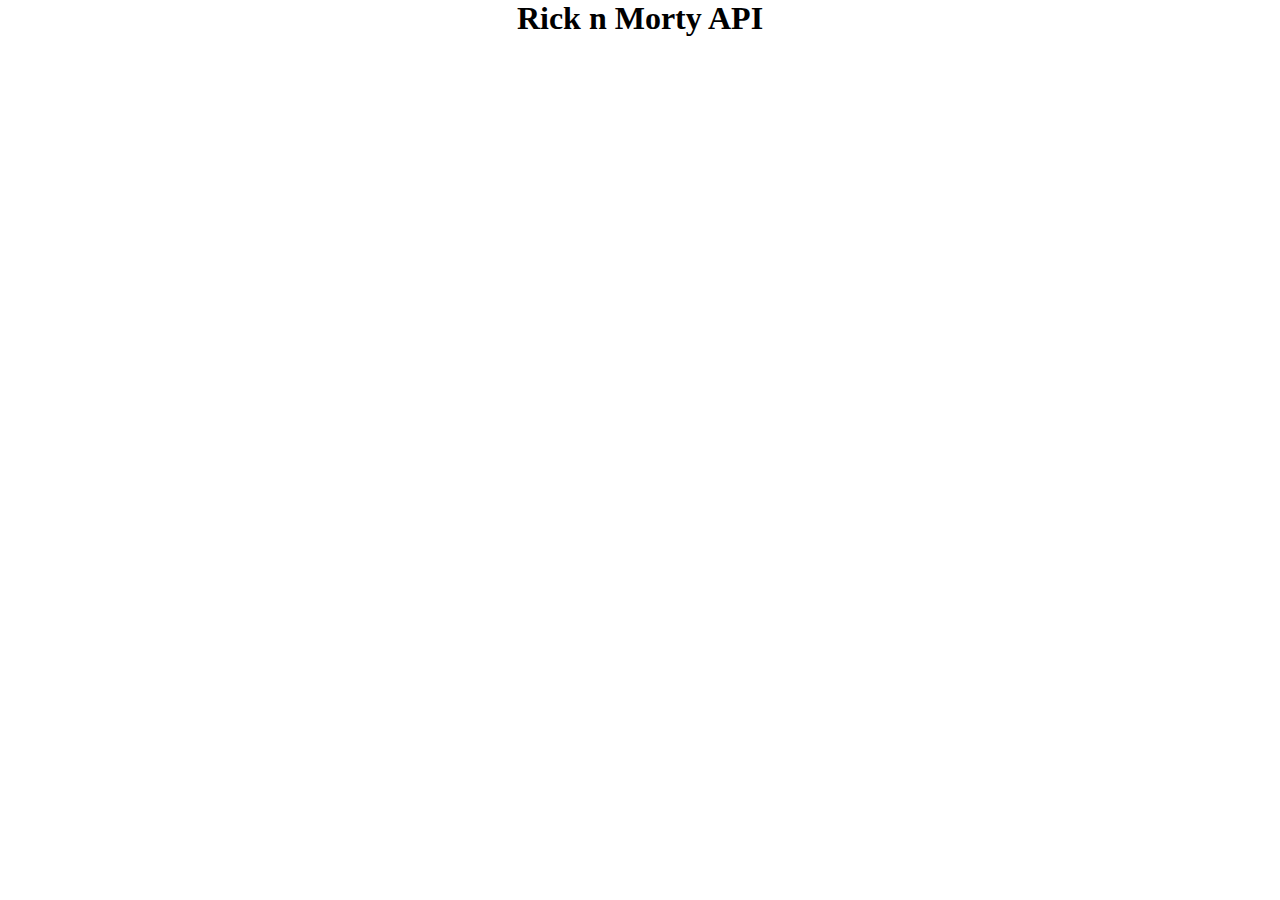
<file: api.html>
<!DOCTYPE html>
<html lang="en">
<head>
    <meta charset="UTF-8">
    <meta name="viewport" content="width=device-width, initial-scale=1.0">
    <link rel="stylesheet" href="api.css">
    <title>Document</title>
</head>
<body>
    <h1 class="title"> Rick n Morty API</h1>
    <div class="container"></div>
    <script src="api.js"></script>
</body>
</html>
</file>
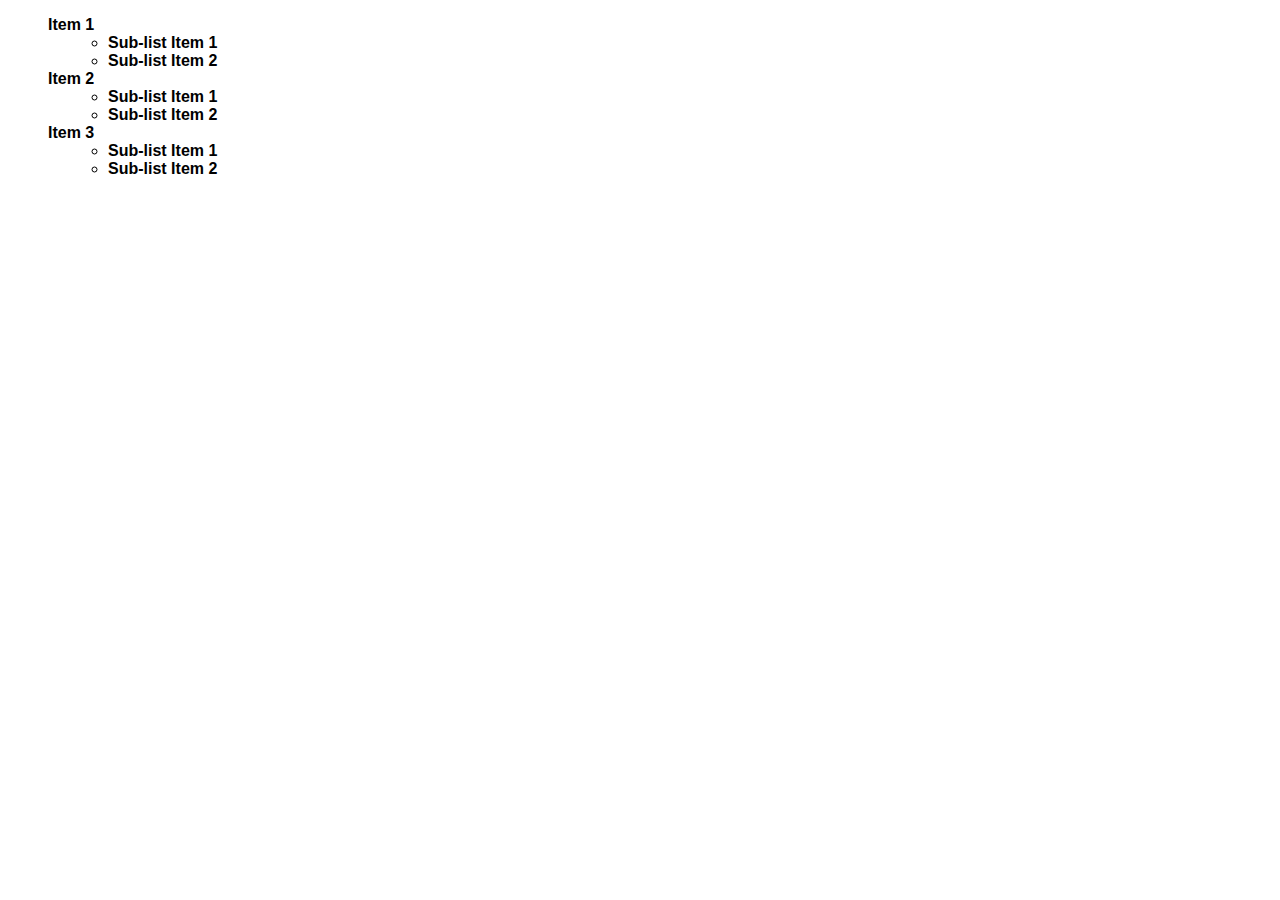
<file: index2-3.html>
<!DOCTYPE html>
<html lang="en">
<head>
    <meta charset="UTF-8">
    <meta name="viewport" content="width=device-width, initial-scale=1.0">
    <link rel="stylesheet" href="index2-3.css">
    <title>Document</title>
</head>
<body>
    <ul id="parent-list" class="expandable-list">
        <li>
            <div class="list-title">Item 1
            <ul class="sub-list">
                <li> Sub-list Item 1</li>
                <li> Sub-list Item 2</li>
            </ul>
        </div>
        </li>

        <li>
            <div class="list-title">Item 2
            <ul class="sub-list">
                <li> Sub-list Item 1</li>
                <li> Sub-list Item 2</li>
            </ul>
        </div>
        </li>

        <li>
            <div class="list-title">Item 3
            <ul class="sub-list">
                <li> Sub-list Item 1</li>
                <li> Sub-list Item 2</li>
            </ul>
        </div>
        </li>
    </ul>



    <script src="challenge2-3.js"></script>
</body>
</html>
</file>
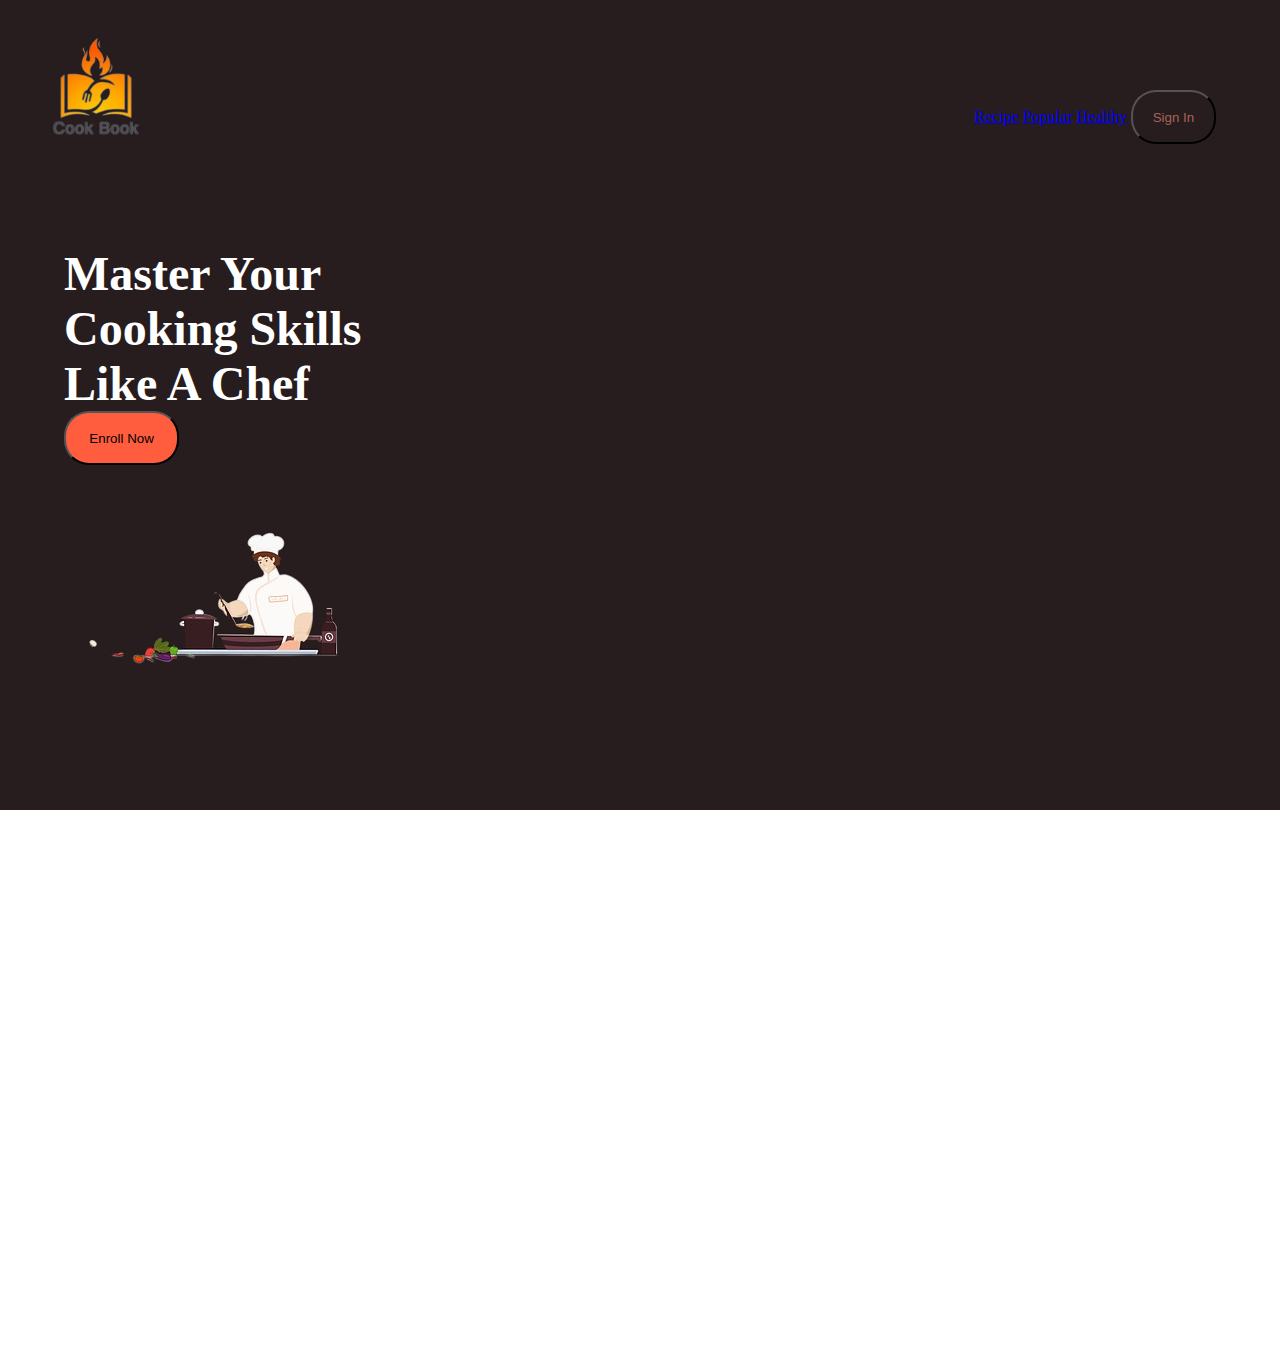
<file: recipe.html>
<!DOCTYPE html>
<html lang="en">
<head>
    <meta charset="UTF-8">
    <meta name="viewport" content="width=device-width, initial-scale=1.0">
    <link rel="stylesheet" href="recipe.css">
    <title>Recipe Sharing App</title>
</head>
<body>
    <div class="top">
        <div class="logo">
            <img src="styling/cookbook logo.png" alt="cook book">
        </div>
        <div class="nav-bar">
            <a href="#">Recipe</a>
            <a href="#">Popular</a>
            <a href="#">Healthy</a>
            <button class="sign-in">Sign In</button>

        </div>
        <div class="enroll">
            <h1 class="title"> Master Your Cooking Skills Like A Chef </h1>
            <button class="enroll-button">Enroll Now</button>
        </div>
        <div class="chef-image">
            <img src="styling/chef logo.png" alt="chef-image">
        </div>

    </div>
    <div class="bottom"></div>
</body>
</html>
</file>
<file: api.css>
*{
    margin: 0;
    padding: 0;
    box-sizing: border-box;
}
.title{
    text-align: center;
}
.container{
    width: 100%;
    margin: 20px;
    display: flex;
    flex-wrap: wrap;
    justify-content: center;
    gap: 10px;
}
</file>
<file: index2-3.css>
body{
    font-family: Arial, Helvetica, sans-serif;
}
.expandable-list{
    list-style: none;
}
.list-title{
    cursor: pointer;
    font-weight: bold;
}
.sub-list{
    margin-left: 20px;
}
.hidden{
    display: none;
}
</file>
<file: recipe.css>
*{
    margin: 0;
    padding: 0;
    box-sizing: border-box;
}
body{
    display: flex;
}
.top{
    background-color: rgb(40,29,30);
    width: 100%;
    height: 90vh;

    .logo{
        width: 15%;
        height: 100%;
        >img {
            width: 100%;
            height: 100%;
            object-fit: contain;
            margin-top: -35vh;
        }
    }

    .nav-bar{
        text-align: right;
        margin: 0 5% 0 0;
        margin-top: -80vh;
        justify-content: space-evenly;
        align-items: center;
        .sign-in{
            background-color: #281D1E;
            color: rgb(167,100,88);
            width: 7%;
            height: 6vh;
            border: 2opx;
            border-radius: 25px;
            
        }

    }

    .button{

        border-radius: 25px;
    }
}
.enroll{
    margin: 8% 0 0 5%;
    width: 30%;
    .title{
        color: #fefffe;
        font-size: 3rem;
    }
    .enroll-button{
        background-color: rgb(255,93,62);
        width: 30%;
        height: 6vh;
        border-radius: 25px;

    }

}
.chef-image{
    width: 100%;
    height: 100vh;
    .img{
        width: 100%;
        height: 100%;
        object-fit: contain;
    }

}
.bottom{
    width: ;
}
</file>
